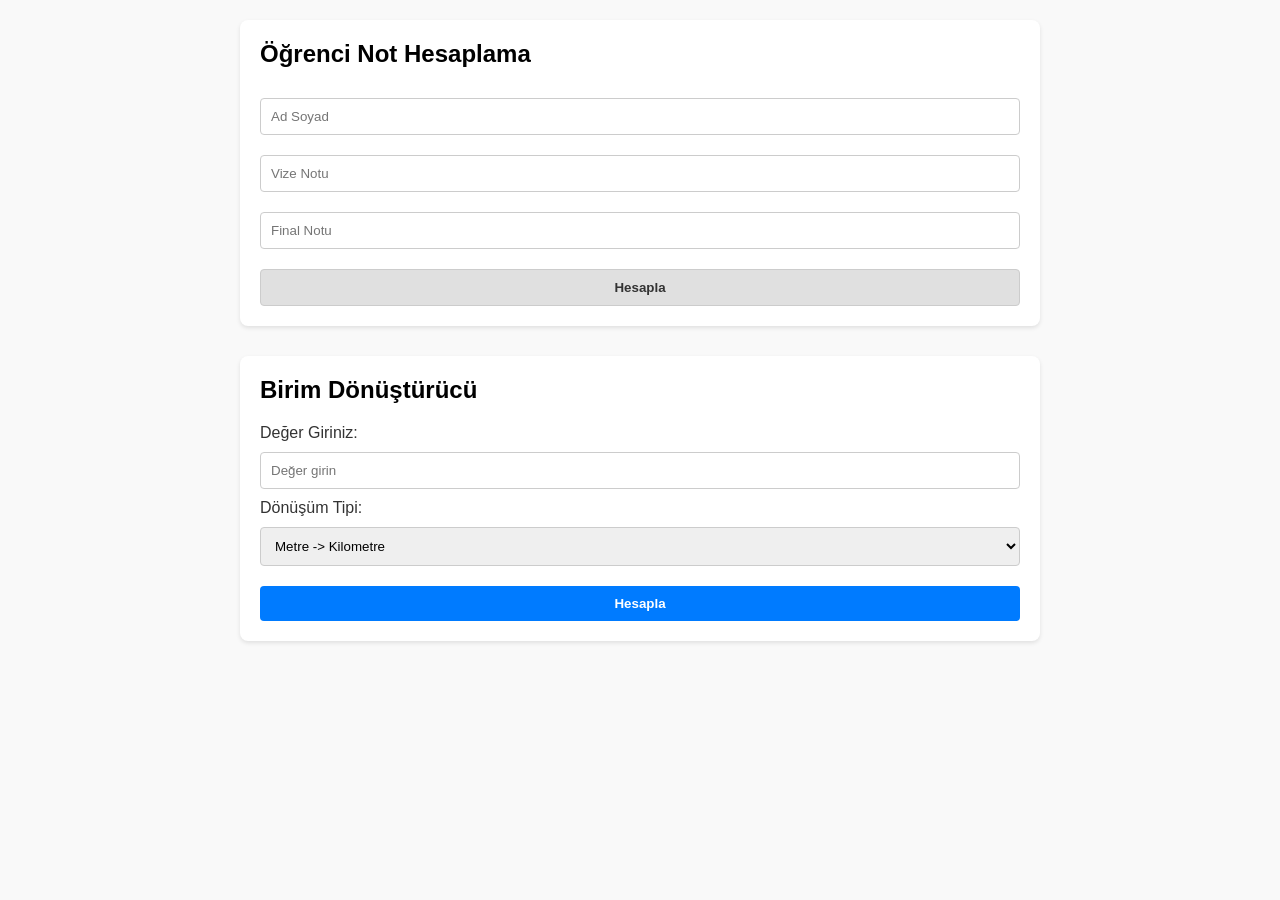
<file: birim-hesaplama.html>
<!DOCTYPE html>
<html lang="tr">
<head>
    <meta charset="UTF-8">
    <meta name="viewport" content="width=device-width, initial-scale=1.0">
    <title>Web Uygulamaları</title>
    <link rel="stylesheet" href="styles/birim-hesaplama.css">
</head>
<body>

<div class="container">

    <div class="app-section">
        <h2>Öğrenci Not Hesaplama</h2>
        <input type="text" id="adSoyad" placeholder="Ad Soyad">
        <input type="number" id="vizeNotu" placeholder="Vize Notu">
        <input type="number" id="finalNotu" placeholder="Final Notu">
        <button class="btn-gray" onclick="hesaplaNot()">Hesapla</button>

        <div id="sonucNot" class="result-box-gray" style="display: none;">
            </div>
    </div>

    <div class="app-section">
        <h2>Birim Dönüştürücü</h2>
        
        <label for="degerInput">Değer Giriniz:</label>
        <input type="number" id="degerInput" placeholder="Değer girin">
        
        <label for="donusumTipi">Dönüşüm Tipi:</label>
        <select id="donusumTipi">
            <option value="m_km">Metre -> Kilometre</option>
            <option value="c_f">Celsius -> Fahrenheit</option>
            <option value="kg_g">Kilogram -> Gram</option>
        </select>
        
        <button class="btn-blue" onclick="hesaplaBirim()">Hesapla</button>

        <div id="sonucBirim" class="result-box-green" style="display: none;">
            </div>
    </div>

</div>

<script src="scripts/birim-hesaplama.js"></script>

</body>
</html>
</file>
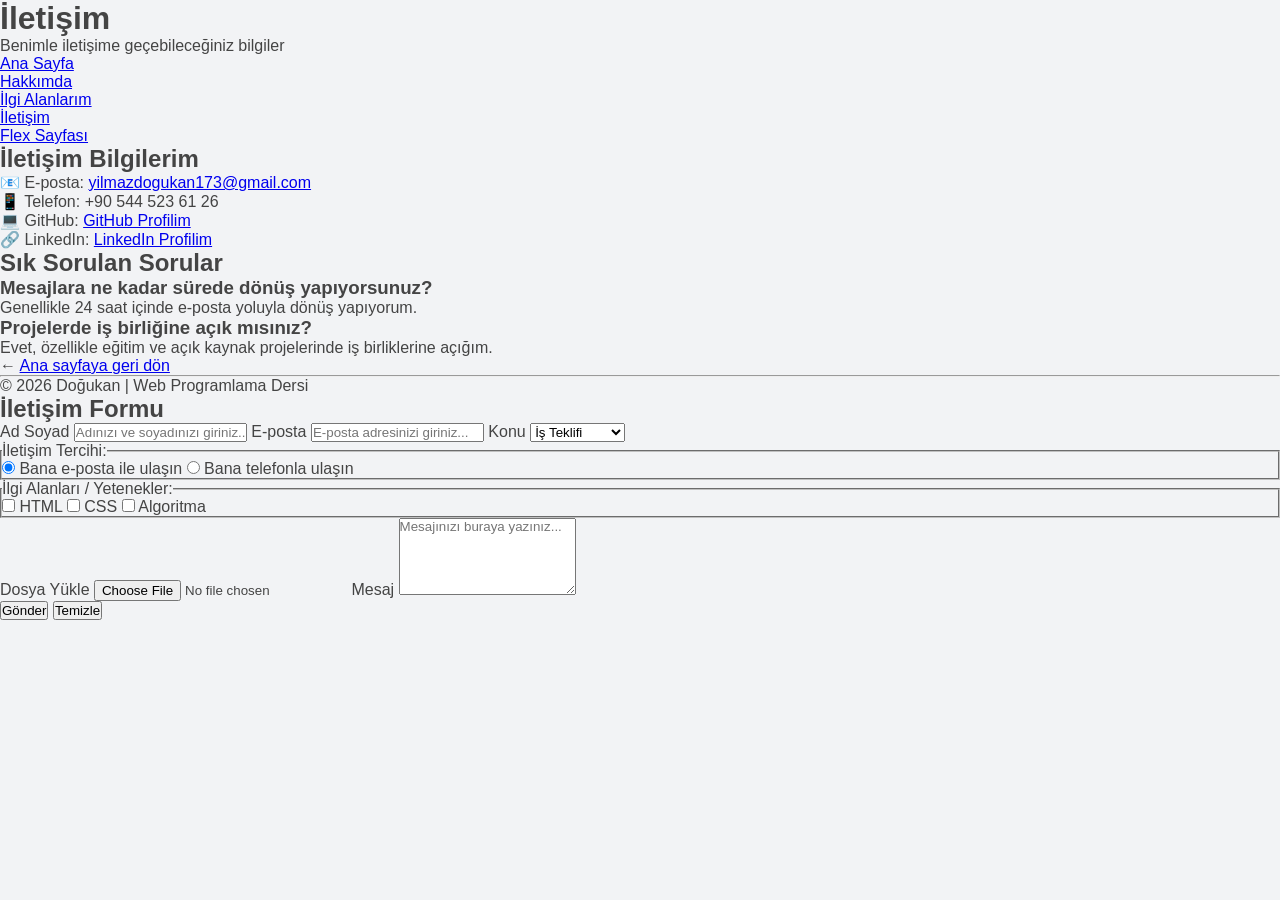
<file: contact.html>
<!DOCTYPE html>
<html lang="tr">
<head>
    <meta charset="UTF-8">
    <title>İletişim - Doğukan</title>
    <link rel="stylesheet" href="styles/style.css">
</head>
<body>

    <h1>İletişim</h1>
    <p>Benimle iletişime geçebileceğiniz bilgiler</p>

    <ul>
        <li><a href="index.html">Ana Sayfa</a></li>
        <li><a href="about.html">Hakkımda</a></li>
        <li><a href="interests.html">İlgi Alanlarım</a></li>
        <li><a href="contact.html">İletişim</a></li>
        <li><a href="index2.html">Flex Sayfası</a></li>
    </ul>

    <h2>İletişim Bilgilerim</h2>
    <ul>
        <li>📧 E-posta: <a href="mailto:yilmazdogukan173@gmail.com">yilmazdogukan173@gmail.com</a></li>
        <li>📱 Telefon: +90 544 523 61 26</li>
        <li>💻 GitHub: <a href="https://github.com/Dogukan01" target="_blank">GitHub Profilim</a></li>
        <li>🔗 LinkedIn: <a href="https://www.linkedin.com/in/dogukan-yilmaz-ceng/" target="_blank">LinkedIn Profilim</a></li>
    </ul>

    <h2>Sık Sorulan Sorular</h2>

    <h3>Mesajlara ne kadar sürede dönüş yapıyorsunuz?</h3>
    <p>Genellikle 24 saat içinde e-posta yoluyla dönüş yapıyorum.</p>

    <h3>Projelerde iş birliğine açık mısınız?</h3>
    <p>Evet, özellikle eğitim ve açık kaynak projelerinde iş birliklerine açığım.</p>

    <p>← <a href="index.html">Ana sayfaya geri dön</a></p>

    <hr>
    <p>© 2026 Doğukan | Web Programlama Dersi</p>

    <div class="contact-container">
    <h2>İletişim Formu</h2>
    <form action="#">
        <label for="ad-soyad">Ad Soyad</label>
        <input type="text" id="ad-soyad" name="ad-soyad" placeholder="Adınızı ve soyadınızı giriniz..." required>

        <label for="email">E-posta</label>
        <input type="email" id="email" name="email" placeholder="E-posta adresinizi giriniz..." required>

        <label for="konu">Konu</label>
        <select id="konu" name="konu">
            <option value="is-teklifi">İş Teklifi</option>
            <option value="soru">Soru</option>
            <option value="geri-bildirim">Geri Bildirim</option>
        </select>

        <fieldset>
            <legend>İletişim Tercihi:</legend>
            <div class="radio-group">
                <label class="radio-label">
                    <input type="radio" name="iletisim-tercihi" value="email" checked>
                    Bana e-posta ile ulaşın
                </label>
                <label class="radio-label">
                    <input type="radio" name="iletisim-tercihi" value="telefon">
                    Bana telefonla ulaşın
                </label>
            </div>
        </fieldset>

        <fieldset>
            <legend>İlgi Alanları / Yetenekler:</legend>
            <div class="checkbox-group">
                <label class="checkbox-label">
                    <input type="checkbox" name="yetenekler" value="html">
                    HTML
                </label>
                <label class="checkbox-label">
                    <input type="checkbox" name="yetenekler" value="css">
                    CSS
                </label>
                <label class="checkbox-label">
                    <input type="checkbox" name="yetenekler" value="algoritma">
                    Algoritma
                </label>
            </div>
        </fieldset>

        <label for="dosya">Dosya Yükle</label>
        <input type="file" id="dosya" name="dosya" accept=".pdf,.doc,.docx,.jpg,.jpeg,.png,.txt">

        <label for="mesaj">Mesaj</label>
        <textarea id="mesaj" name="mesaj" rows="5" placeholder="Mesajınızı buraya yazınız..." required></textarea>

        <div class="button-group">
            <button type="submit">Gönder</button>
            <button type="reset">Temizle</button>
        </div>
    </form>
</div>

</body>
</html>
</file>
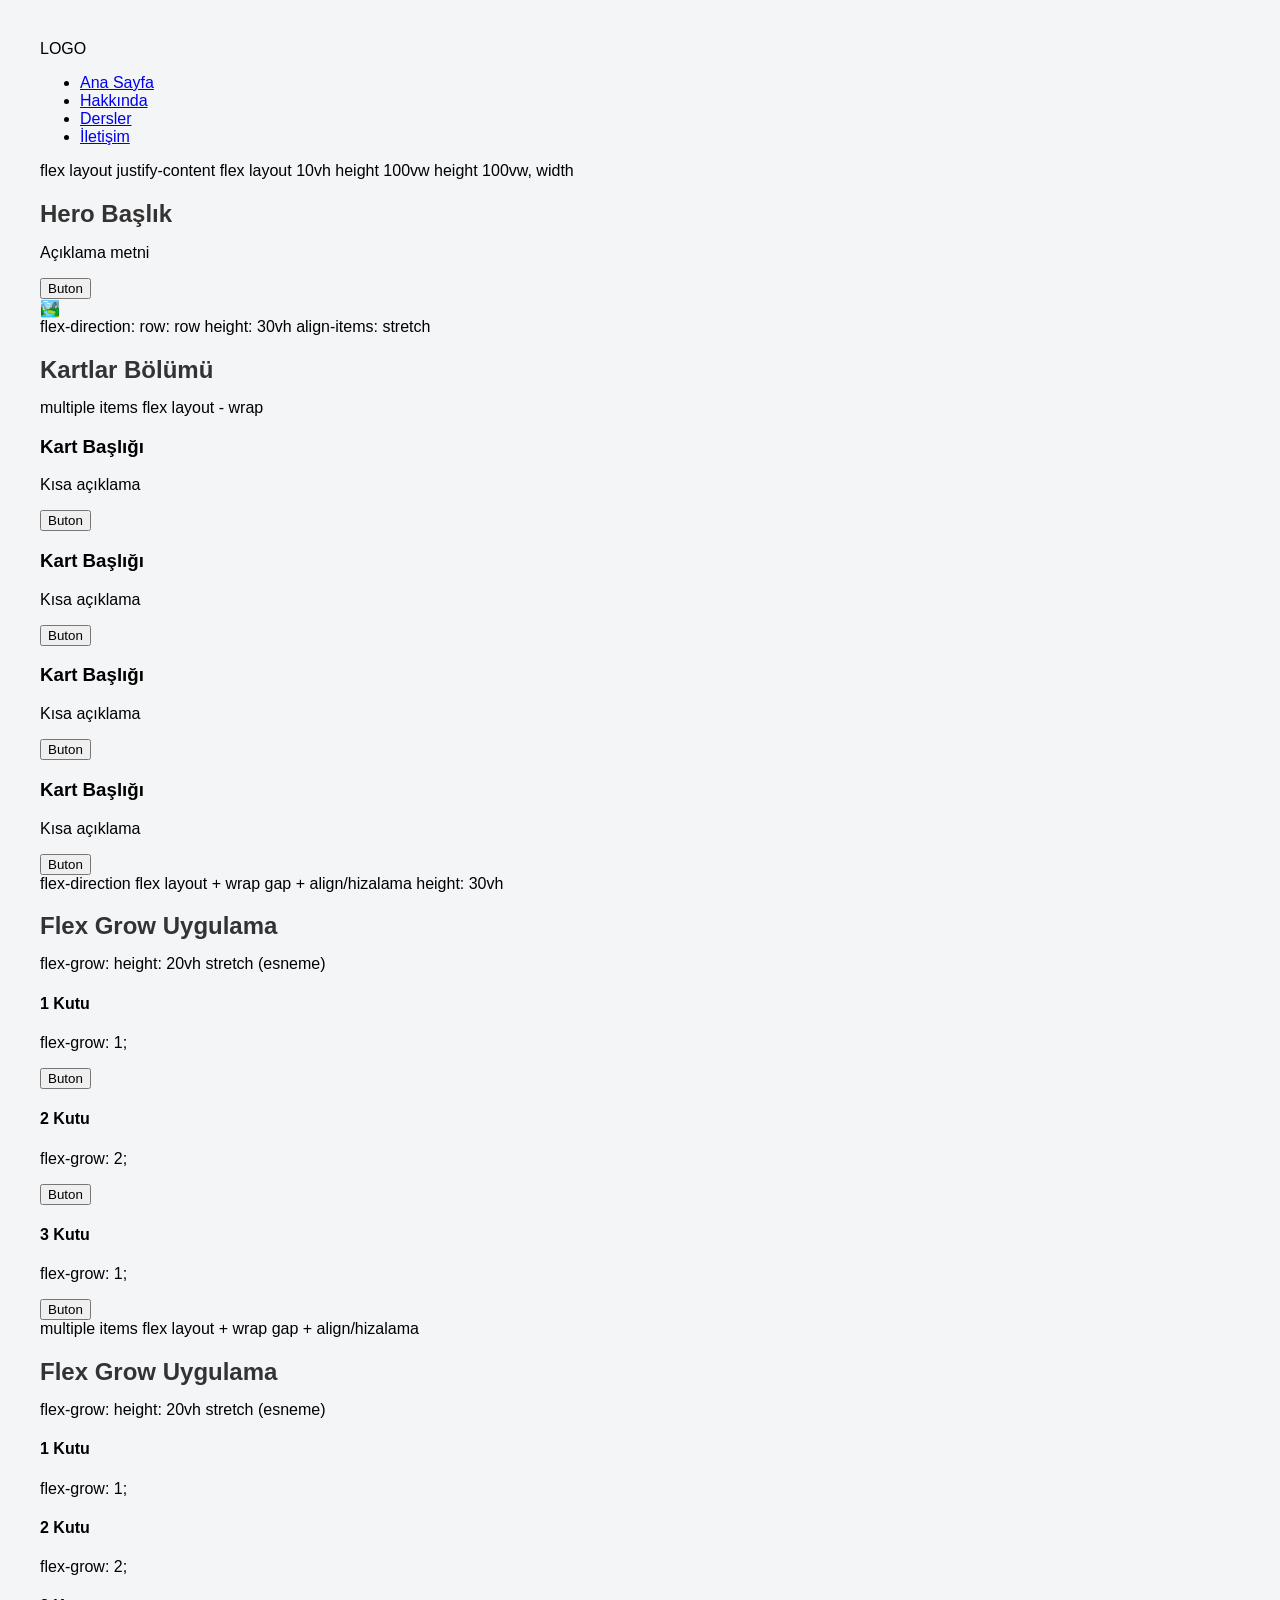
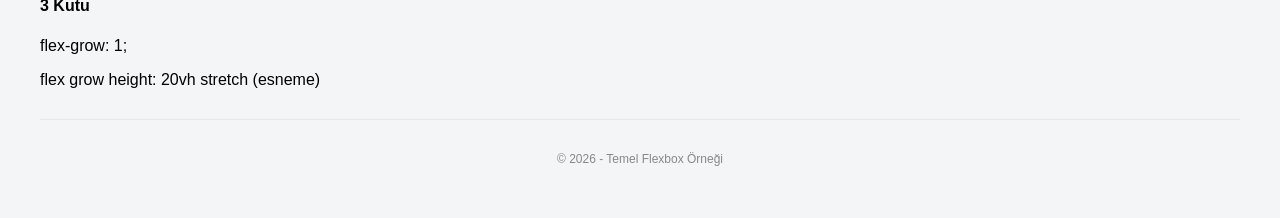
<file: flex_sayfasi.html>
<!DOCTYPE html>
<html lang="tr">
<head>
    <meta charset="UTF-8">
    <meta name="viewport" content="width=device-width, initial-scale=1.0">
    <title>Flexbox Ödevi</title>
    <link rel="stylesheet" href="styles/style1.css">
</head>
<body>

    <div class="wrapper">

        <section class="section-card navbar-section">
            <div class="section-body navbar-body">
                <div class="logo">LOGO</div>
                <ul class="nav-links">
                    <li><a href="index.html">Ana Sayfa</a></li>
                    <li><a href="about.html">Hakkında</a></li>
                    <li><a href="interests.html">Dersler</a></li>
                    <li><a href="contact.html">İletişim</a></li>
                </ul>
            </div>
            <div class="section-footer tags">
                <span class="tag">flex layout</span>
                <span class="tag">justify-content</span>
                <span class="tag">flex layout</span>
                <span class="tag">10vh height</span>
                <span class="tag">100vw height</span>
                <span class="tag">100vw, width</span>
            </div>
        </section>

        <section class="section-card hero-section">
            <div class="section-body hero-body">
                <div class="hero-content">
                    <h1>Hero Başlık</h1>
                    <p>Açıklama metni</p>
                    <div class="lines">
                        <div class="line"></div>
                        <div class="line short"></div>
                    </div>
                    <button class="btn">Buton</button>
                </div>
                <div class="hero-image">
                    <div class="placeholder-icon">🏞️</div>
                </div>
            </div>
            <div class="section-footer tags">
                <span class="tag">flex-direction: row: row</span>
                <span class="tag">height: 30vh</span>
                <span class="tag">align-items: stretch</span>
            </div>
        </section>

        <section class="section-card cards-section">
            <div class="section-header">
                <h2>Kartlar Bölümü</h2>
                <div class="tags">
                    <span class="tag">multiple items</span>
                    <span class="tag">flex layout - wrap</span>
                </div>
            </div>
            <div class="section-body cards-body">
                <div class="card">
                    <h3>Kart Başlığı</h3>
                    <p>Kısa açıklama</p>
                    <div class="line"></div>
                    <div class="line short"></div>
                    <button class="btn">Buton</button>
                </div>
                <div class="card">
                    <h3>Kart Başlığı</h3>
                    <p>Kısa açıklama</p>
                    <div class="line"></div>
                    <div class="line short"></div>
                    <button class="btn">Buton</button>
                </div>
                <div class="card">
                    <h3>Kart Başlığı</h3>
                    <p>Kısa açıklama</p>
                    <div class="line"></div>
                    <div class="line short"></div>
                    <button class="btn">Buton</button>
                </div>
                <div class="card">
                    <h3>Kart Başlığı</h3>
                    <p>Kısa açıklama</p>
                    <div class="line"></div>
                    <div class="line short"></div>
                    <button class="btn">Buton</button>
                </div>
            </div>
            <div class="section-footer tags">
                <span class="tag">flex-direction</span>
                <span class="tag">flex layout + wrap</span>
                <span class="tag">gap + align/hizalama</span>
                <span class="tag">height: 30vh</span>
            </div>
        </section>

        <section class="section-card grow-section">
            <div class="section-header">
                <h2>Flex Grow Uygulama</h2>
                <div class="tags">
                    <span class="tag">flex-grow:</span>
                    <span class="tag">height: 20vh</span>
                    <span class="tag">stretch (esneme)</span>
                </div>
            </div>
            <div class="section-body grow-body">
                <div class="grow-box box1">
                    <h4>1 Kutu</h4>
                    <p>flex-grow: 1;</p>
                    <button class="btn">Buton</button>
                </div>
                <div class="grow-box box2">
                    <h4>2 Kutu</h4>
                    <p>flex-grow: 2;</p>
                    <button class="btn btn-green">Buton</button>
                </div>
                <div class="grow-box box3">
                    <h4>3 Kutu</h4>
                    <p>flex-grow: 1;</p>
                    <button class="btn btn-orange">Buton</button>
                </div>
            </div>
            <div class="section-footer tags">
                <span class="tag">multiple items</span>
                <span class="tag">flex layout + wrap</span>
                <span class="tag">gap + align/hizalama</span>
            </div>
        </section>

        <section class="section-card grow-section">
            <div class="section-header">
                <h2>Flex Grow Uygulama</h2>
                <div class="tags">
                    <span class="tag">flex-grow:</span>
                    <span class="tag">height: 20vh</span>
                    <span class="tag">stretch (esneme)</span>
                </div>
            </div>
            <div class="section-body grow-body">
                <div class="grow-box box1">
                    <h4>1 Kutu</h4>
                    <p>flex-grow: 1;</p>
                </div>
                <div class="grow-box box2">
                    <h4>2 Kutu</h4>
                    <p>flex-grow: 2;</p>
                </div>
                <div class="grow-box box3">
                    <h4>3 Kutu</h4>
                    <p>flex-grow: 1;</p>
                </div>
            </div>
            <div class="section-footer tags">
                <span class="tag">flex grow</span>
                <span class="tag">height: 20vh</span>
                <span class="tag">stretch (esneme)</span>
            </div>
        </section>

        <footer class="section-card footer-section">
            <p>© 2026 - Temel Flexbox Örneği</p>
        </footer>

    </div>

</body>
</html>
</file>
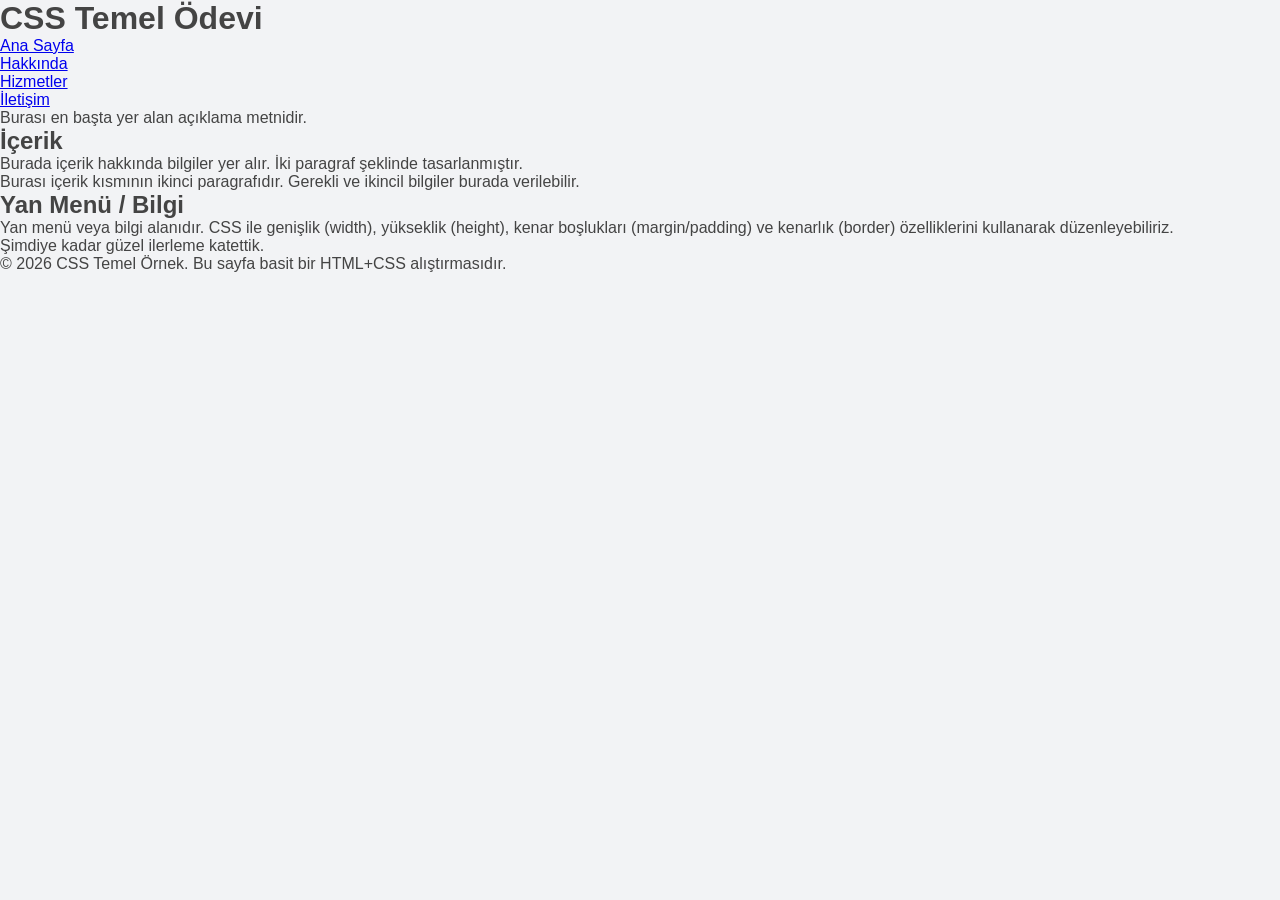
<file: ikili-menu.html>
<!DOCTYPE html>
<html lang="tr">
<head>
    <meta charset="UTF-8">
    <title>CSS Temel Ödevi</title>
    <link rel="stylesheet" href="styles/style.css">
</head>
<body>

    <div class="sayfa-kapsayici">
        
        <header>
            <div class="baslik-menu-alani">
                <h1>CSS Temel Ödevi</h1>
                <nav>
                    <ul>
                        <li><a href="index.html" class="aktif">Ana Sayfa</a></li>
                        <li><a href="about.html">Hakkında</a></li>
                        <li><a href="new.html">Hizmetler</a></li>
                        <li><a href="contact.html">İletişim</a></li>
                    </ul>
                </nav>
            </div>
            
            <p class="aciklama-metni">
                Burası en başta yer alan açıklama metnidir. 
            </p>
        </header>

        <main class="icerik-alani">
            
            <section class="sol-icerik">
                <h2>İçerik</h2>
                <p>Burada içerik hakkında bilgiler yer alır. İki paragraf şeklinde tasarlanmıştır.</p>
                <p>Burası içerik kısmının ikinci paragrafıdır. Gerekli ve ikincil bilgiler burada verilebilir.</p>
            </section>

            <aside class="sag-menu">
                <h2>Yan Menü / Bilgi</h2>
                <p>Yan menü veya bilgi alanıdır. CSS ile genişlik (width), yükseklik (height), kenar boşlukları (margin/padding) ve kenarlık (border) özelliklerini kullanarak düzenleyebiliriz.</p>
                <p>Şimdiye kadar güzel ilerleme katettik.</p>
            </aside>

        </main>

        <footer>
            <p>© 2026 CSS Temel Örnek. Bu sayfa basit bir HTML+CSS alıştırmasıdır.</p>
        </footer>

    </div>

</body>
</html>
</file>
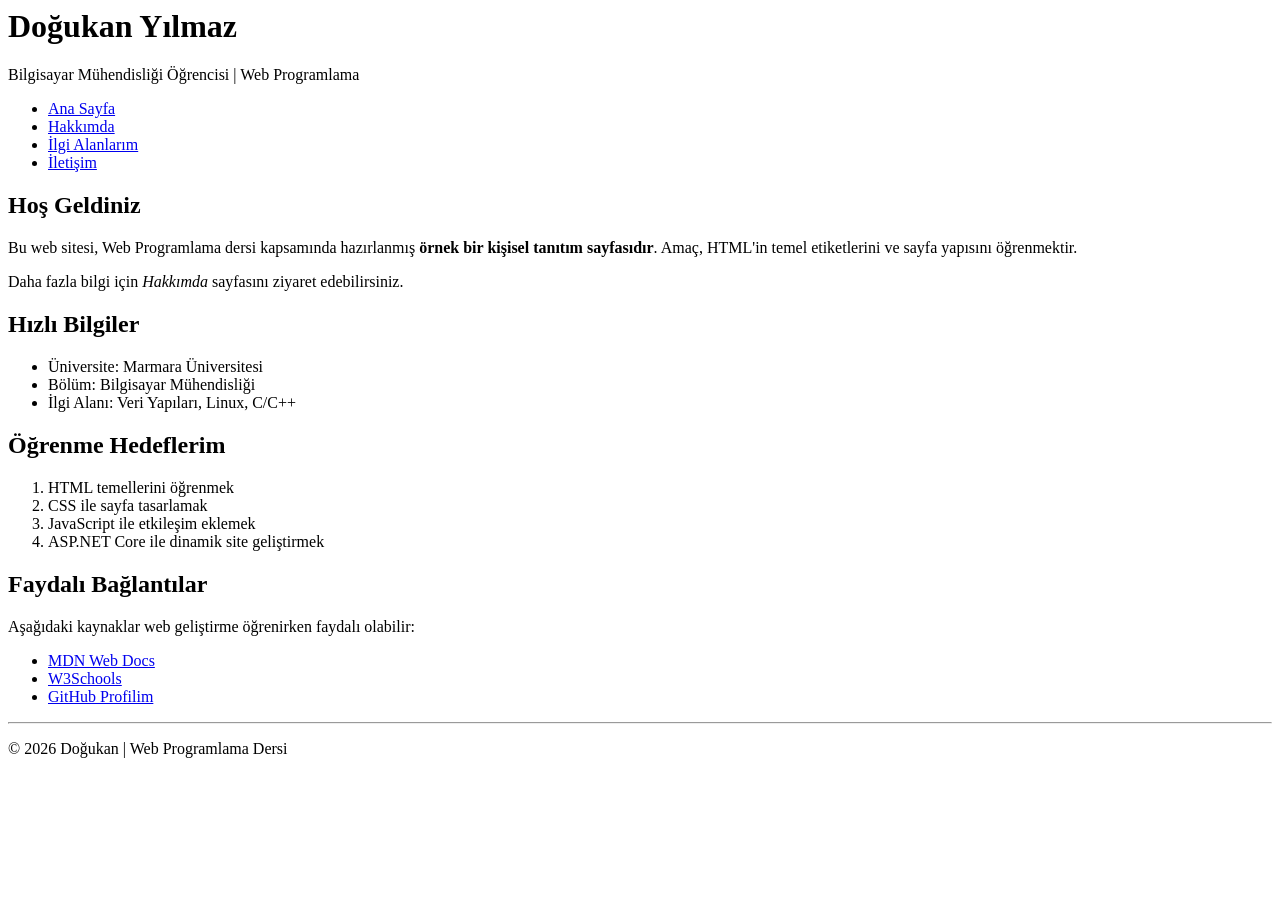
<file: index1.html>
<html>
    <head>
        <meta charset="UTF-8">
        <title>Doğukan Yılmaz - Web Sayfası</title>
    </head>

    <body>
        <h1> Doğukan Yılmaz </h1>
        <p>Bilgisayar Mühendisliği Öğrencisi | Web Programlama</p>
        <ul>
            <li><a href="index.html">Ana Sayfa</a></li>
            <li><a href="about.html">Hakkımda</a></li>
            <li><a href="interests.html">İlgi Alanlarım</a></li>
            <li><a href="contact.html">İletişim</a></li>
        </ul>

        <h2>Hoş Geldiniz</h2>
        <p>Bu web sitesi, Web Programlama dersi kapsamında hazırlanmış <b>örnek bir kişisel tanıtım sayfasıdır</b>. Amaç, HTML'in temel etiketlerini ve sayfa yapısını öğrenmektir.</p>
        <p>Daha fazla bilgi için <i>Hakkımda</i> sayfasını ziyaret edebilirsiniz.</p>

        <h2>Hızlı Bilgiler</h2>
        <ul>
            <li>Üniversite: Marmara Üniversitesi</li>
            <li>Bölüm: Bilgisayar Mühendisliği</li>
            <li>İlgi Alanı: Veri Yapıları, Linux, C/C++</li>
        </ul>

        <h2>Öğrenme Hedeflerim</h2>
        <ol>
            <li>HTML temellerini öğrenmek</li>
            <li>CSS ile sayfa tasarlamak</li>
            <li>JavaScript ile etkileşim eklemek</li>
            <li>ASP.NET Core ile dinamik site geliştirmek</li>
        </ol>
        <h2>Faydalı Bağlantılar</h2>
        <p>Aşağıdaki kaynaklar web geliştirme öğrenirken faydalı olabilir:</p>
        <ul>
            <li><a href="https://developer.mozilla.org/tr/">MDN Web Docs</a></li>
            <li><a href="https://www.w3schools.com/">W3Schools</a></li>
            <li><a href="https://github.com/Dogukan01" target="_blank">GitHub Profilim</a></li>
        </ul>

        <hr>
        <p>© 2026 Doğukan | Web Programlama Dersi</p>
    </body>
</html>
</file>
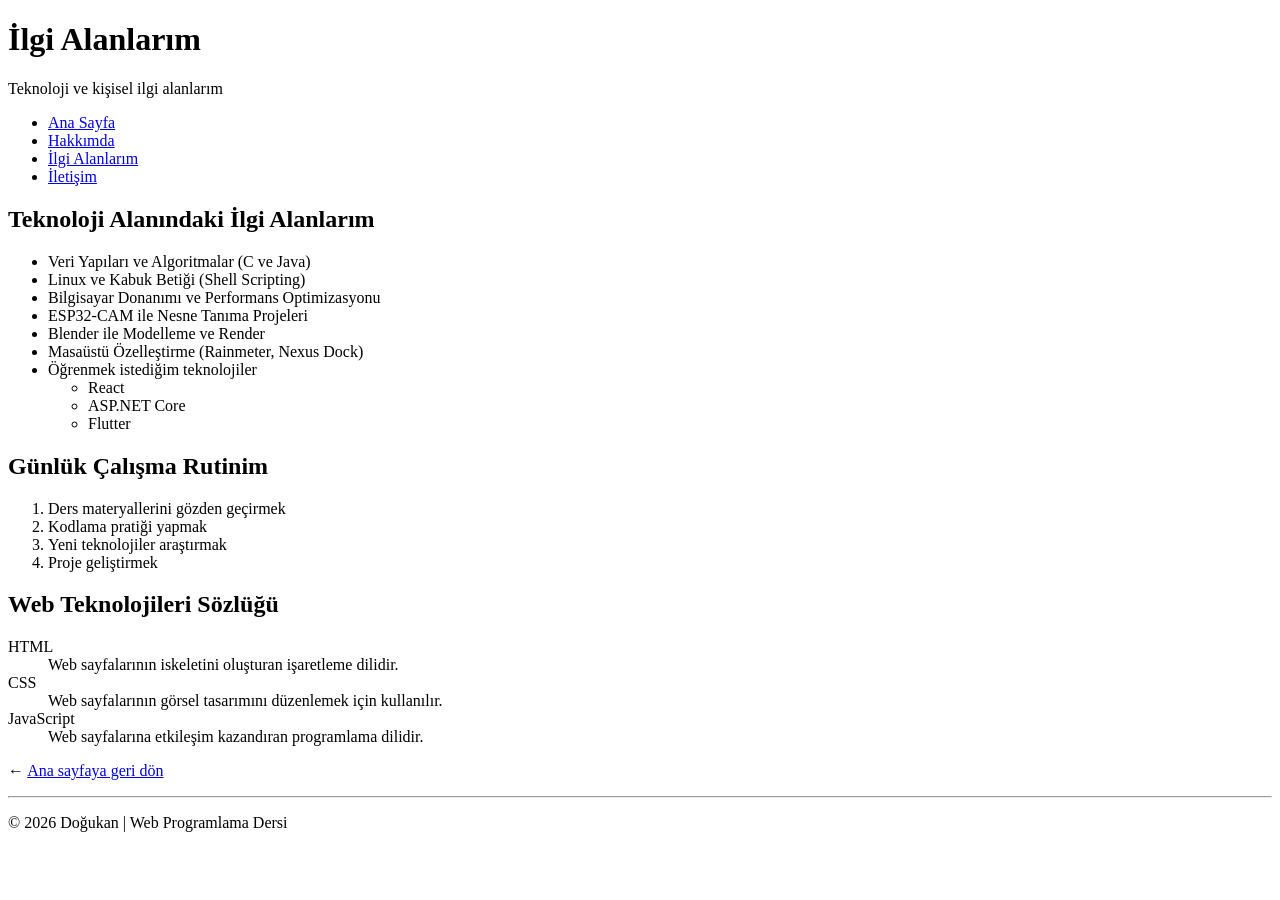
<file: interests.html>
<!DOCTYPE html>
<html lang="tr">
<head>
    <meta charset="UTF-8">
    <title>İlgi Alanlarım - Doğukan</title>
</head>
<body>

    <h1>İlgi Alanlarım</h1>
    <p>Teknoloji ve kişisel ilgi alanlarım</p>

    <ul>
        <li><a href="index.html">Ana Sayfa</a></li>
        <li><a href="about.html">Hakkımda</a></li>
        <li><a href="interests.html">İlgi Alanlarım</a></li>
        <li><a href="contact.html">İletişim</a></li>
    </ul>

    <h2>Teknoloji Alanındaki İlgi Alanlarım</h2>
    <ul>
        <li>Veri Yapıları ve Algoritmalar (C ve Java)</li>
        <li>Linux ve Kabuk Betiği (Shell Scripting)</li>
        <li>Bilgisayar Donanımı ve Performans Optimizasyonu</li>
        <li>ESP32-CAM ile Nesne Tanıma Projeleri</li>
        <li>Blender ile Modelleme ve Render</li>
        <li>Masaüstü Özelleştirme (Rainmeter, Nexus Dock)</li>
        <li>Öğrenmek istediğim teknolojiler
            <ul>
                <li>React</li>
                <li>ASP.NET Core</li>
                <li>Flutter</li>
            </ul>
        </li>
    </ul>

    <h2>Günlük Çalışma Rutinim</h2>
    <ol>
        <li>Ders materyallerini gözden geçirmek</li>
        <li>Kodlama pratiği yapmak</li>
        <li>Yeni teknolojiler araştırmak</li>
        <li>Proje geliştirmek</li>
    </ol>

    <h2>Web Teknolojileri Sözlüğü</h2>
    <dl>
        <dt>HTML</dt>
        <dd>Web sayfalarının iskeletini oluşturan işaretleme dilidir.</dd>
        
        <dt>CSS</dt>
        <dd>Web sayfalarının görsel tasarımını düzenlemek için kullanılır.</dd>
        
        <dt>JavaScript</dt>
        <dd>Web sayfalarına etkileşim kazandıran programlama dilidir.</dd>
    </dl>

    <p>← <a href="index.html">Ana sayfaya geri dön</a></p>

    <hr>
    <p>© 2026 Doğukan | Web Programlama Dersi</p>

</body>
</html>
</file>
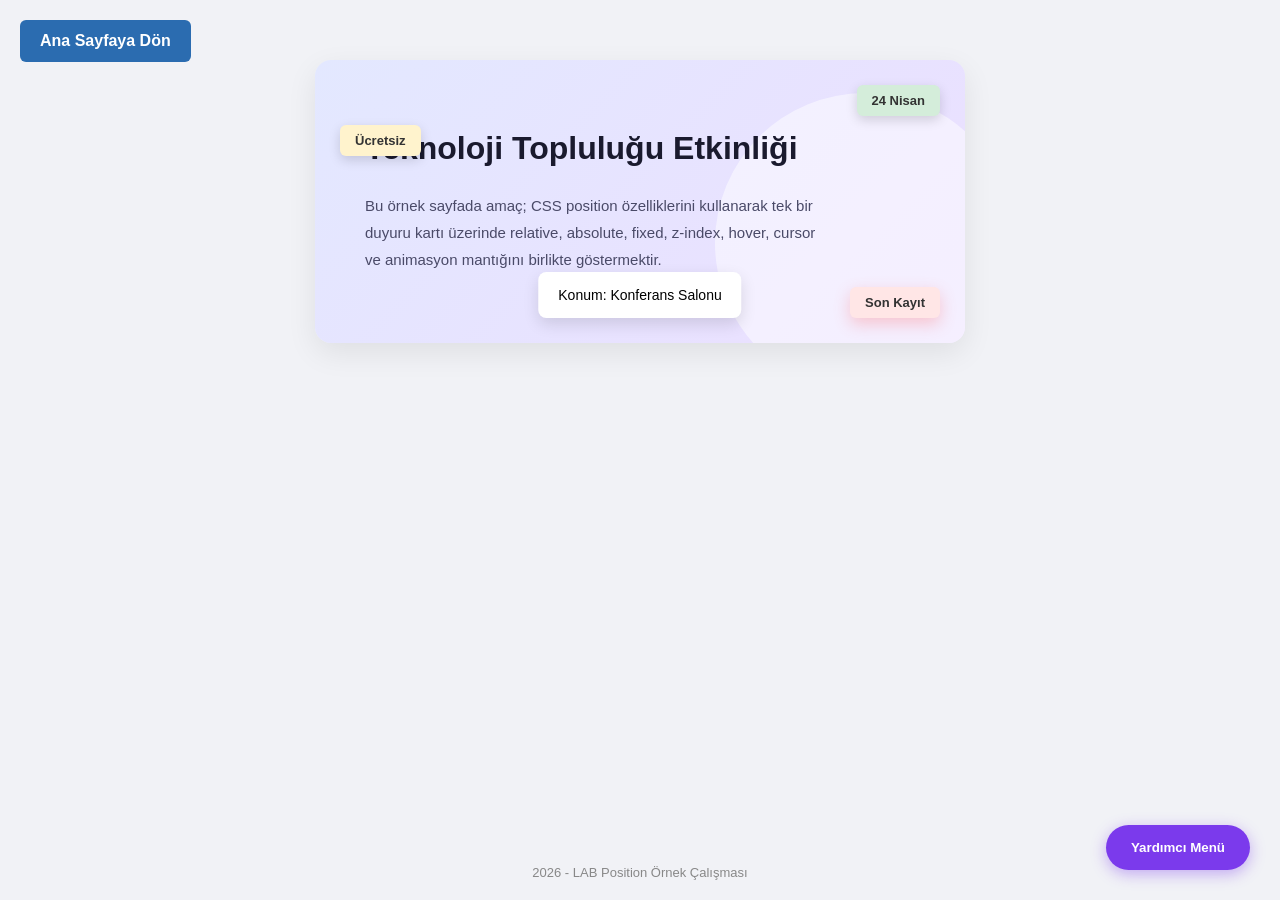
<file: lab-position.html>
<!DOCTYPE html>
<html lang="tr">
<head>
    <meta charset="UTF-8">
    <meta name="viewport" content="width=device-width, initial-scale=1.0">
    <title>Teknoloji Topluluğu Etkinliği</title>
    <link rel="stylesheet" href="styles/lab-position.css">
</head>
<body>

    <a href="index.html" class="btn-home">Ana Sayfaya Dön</a>

    <div class="card-container">
        
        <div class="badge badge-free">Ücretsiz</div>
        <div class="badge badge-date">24 Nisan</div>

        <h2>Teknoloji Topluluğu Etkinliği</h2>
        <p>Bu örnek sayfada amaç; CSS position özelliklerini kullanarak tek bir duyuru kartı üzerinde relative, absolute, fixed, z-index, hover, cursor ve animasyon mantığını birlikte göstermektir.</p>

        <div class="location-box">Konum: Konferans Salonu</div>
        <div class="badge badge-deadline">Son Kayıt</div>

    </div>

    <footer>2026 - LAB Position Örnek Çalışması</footer>

    <button class="btn-help">Yardımcı Menü</button>

</body>
</html>
</file>
<file: styles/birim-hesaplama.css>
body {
            font-family: Arial, sans-serif;
            background-color: #f9f9f9;
            color: #333;
            margin: 20px;
        }
        .container {
            max-width: 800px;
            margin: 0 auto;
        }
        .app-section {
            background-color: #fff;
            padding: 20px;
            margin-bottom: 30px;
            border-radius: 8px;
            box-shadow: 0 2px 4px rgba(0,0,0,0.1);
        }
        h2 {
            margin-top: 0;
            color: #000;
        }
        input[type="text"], input[type="number"], select {
            width: 100%;
            padding: 10px;
            margin: 10px 0;
            border: 1px solid #ccc;
            border-radius: 4px;
            box-sizing: border-box;
        }
        button {
            width: 100%;
            padding: 10px;
            border: 1px solid #ccc;
            border-radius: 4px;
            cursor: pointer;
            font-weight: bold;
            margin-top: 10px;
        }
        .btn-gray {
            background-color: #e0e0e0;
            color: #333;
        }
        .btn-blue {
            background-color: #007bff;
            color: white;
            border: none;
        }
        .result-box-gray {
            background-color: #f0f0f0;
            padding: 15px;
            margin-top: 15px;
            border-radius: 4px;
            min-height: 80px;
        }
        .result-box-green {
            background-color: #d4edda;
            color: #155724;
            padding: 15px;
            margin-top: 15px;
            border-radius: 4px;
            text-align: center;
            font-size: 1.1em;
        }
        .app2-grid {
            display: grid;
            grid-template-columns: 1fr 1fr;
            gap: 20px;
        }
        @media (max-width: 600px) {
            .app2-grid {
                grid-template-columns: 1fr;
            }
        }
</file>
<file: styles/style.css>
/* Genel Ayarlar */
* {
    margin: 0;
    padding: 0;
    box-sizing: border-box;
    font-family: Arial, sans-serif;
}

body {
    background-color: #f2f3f5;
    color: #444;
}

/* Ana Kapsayıcı (100vh Kuralı) */
.wrapper {
    display: flex;
    flex-direction: column;
    height: 100vh;
    width: 100vw;
    padding: 15px 30px;
    gap: 15px;
    overflow-y: auto; /* Ekran küçülürse diye kaydırma çubuğu */
}

/* Ortak Kart ve Bölüm Stilleri */
.section-card {
    background-color: #f8f9fa;
    border: 1px solid #dcdcdc;
    border-radius: 6px;
    display: flex;
    flex-direction: column;
}

.section-header, .section-footer {
    display: flex;
    align-items: center;
    padding: 10px 15px;
    background-color: #f0f1f3;
}

.section-header {
    justify-content: space-between;
    border-bottom: 1px solid #dcdcdc;
}

.section-footer {
    border-top: 1px solid #dcdcdc;
    gap: 10px;
}

.section-body {
    padding: 15px;
}

/* Etiket (Tag) Stilleri */
.tags {
    display: flex;
    flex-wrap: wrap;
    gap: 8px;
}

.tag {
    background-color: #e2e4e8;
    color: #666;
    padding: 4px 12px;
    border-radius: 15px;
    font-size: 0.75rem;
}

/* Buton ve Çizgi (Skeleton) Stilleri */
.btn {
    padding: 8px 16px;
    background-color: #8da9ed;
    color: white;
    border: none;
    border-radius: 4px;
    cursor: pointer;
    margin-top: 15px;
    font-weight: bold;
}
.btn-green { background-color: #8ebd87; }
.btn-orange { background-color: #f2b485; }

.lines { margin-top: 10px; }
.line {
    height: 6px;
    background-color: #e0e0e0;
    border-radius: 3px;
    margin: 6px 0;
    width: 100%;
}
.line.short { width: 50%; }

/* --- 1) Navbar --- */
.navbar-section {
    flex-shrink: 0;
}
.navbar-body {
    display: flex;
    justify-content: space-between;
    align-items: center;
    padding: 15px;
}
.logo {
    font-size: 1.2rem;
    font-weight: bold;
    color: #555;
}
.nav-links {
    list-style: none;
    display: flex;
    gap: 20px;
}
.nav-links a {
    text-decoration: none;
    color: #666;
    font-size: 0.9rem;
}

/* --- 2) Hero --- */
.hero-body {
    display: flex;
    flex-direction: row;
    justify-content: space-between;
    align-items: stretch;
    gap: 20px;
    height: 150px; /* Esneme efekti için sabit yükseklik */
}
.hero-content {
    flex: 1;
    display: flex;
    flex-direction: column;
    justify-content: center;
}
.hero-image {
    flex: 1;
    background-color: #e8e9ec;
    border-radius: 6px;
    display: flex;
    justify-content: center;
    align-items: center;
    font-size: 3rem;
}

/* --- 3) Kartlar --- */
.cards-body {
    display: flex;
    flex-wrap: wrap;
    gap: 15px;
}
.card {
    flex: 1;
    min-width: 180px;
    background-color: #f8f9fa;
    border: 1px solid #dcdcdc;
    border-radius: 6px;
    padding: 15px;
    display: flex;
    flex-direction: column;
}

/* --- 4) Flex Grow --- */
.grow-body {
    display: flex;
    align-items: stretch;
    gap: 15px;
    height: 120px;
}
.grow-box {
    border-radius: 6px;
    padding: 15px;
    display: flex;
    flex-direction: column;
    justify-content: center;
    align-items: flex-start;
    border: 1px solid #dcdcdc;
}
.box1 { flex-grow: 1; background-color: #e6eff9; }
.box2 { flex-grow: 2; background-color: #e9f2db; }
.box3 { flex-grow: 1; background-color: #fbebd8; }

/* --- 5) Footer --- */
.footer-section {
    flex-shrink: 0;
    align-items: center;
    justify-content: center;
    padding: 15px;
    color: #777;
    font-size: 0.9rem;
}
</file>
<file: styles/style1.css>
/* Genel Sayfa Ayarları */
body {
    background-color: #f4f5f7;
    font-family: Arial, sans-serif;
    margin: 0;
    padding: 40px;
}

/* Sayfayı ortalayan ve beyaz arka plan veren ana kutu */
.sayfa-kapsayici {
    background-color: #f8f9ff;
    width: 900px;
    margin: 0 auto;
    border: 1px solid #d1d5db;
    border-radius: 8px;
    padding: 20px;
}

/* 1. GRUP SEÇİCİ ŞARTI (h1 ve h2 etiketlerine aynı anda stil verme) */
h1, h2 {
    color: #333;
    margin-bottom: 15px;
}

/* Üst kısım: Başlık ve menüyü yan yana getirme */
.baslik-menu-alani {
    display: flex;
    justify-content: space-between;
    align-items: center;
    border-bottom: 2px solid #e5e7eb;
    padding-bottom: 10px;
    margin-bottom: 20px;
}

/* Menü listesi (ul) noktalarını kaldırma */
nav ul {
    list-style-type: none;
    margin: 0;
    padding: 0;
}

/* MENÜ ŞARTI: display: inline-block ile menüyü yan yana yapma */
nav ul li {
    display: inline-block;
    margin-left: 10px;
}

/* 1. HİYERARŞİK SEÇİCİ ŞARTI (nav içindeki ul, onun içindeki li, onun içindeki a) */
nav ul li a {
    text-decoration: none;
    color: #555;
    padding: 8px 16px;
    border-radius: 4px;
    font-size: 14px;
    transition: background-color 0.3s;
}

/* HOVER ŞARTI: Linklerin üzerine gelince renk değişimi */
nav ul li a:hover, nav ul li a.aktif {
    background-color: #8da4f7;
    color: white;
}

.aciklama-metni {
    font-size: 14px;
    color: #4b5563;
    line-height: 1.6;
    margin-bottom: 30px;
}

/* KUTULARI YAN YANA GETİRME ŞARTI (display mantığı) */
.icerik-alani {
    display: flex;
    justify-content: space-between;
}

/* Sol ve sağ kutuların genel boyutları */
.sol-icerik, .sag-menu {
    width: 48%; /* İki kutu yanyana sığsın diye genişlik verdik */
    padding: 20px;
    border-radius: 6px;
    box-sizing: border-box;
}

/* Sol kutu renklendirmesi */
.sol-icerik {
    background-color: #fdf3d8;
    border: 1px solid #f1e2b3;
}

/* Sağ kutu renklendirmesi */
.sag-menu {
    background-color: #e2f0f6;
    border: 1px solid #c7e1ed;
}

/* 2. HİYERARŞİK SEÇİCİ ŞARTI ve METİN DÜZENLEME ŞARTI (font-size, color, line-height, text-align) */
main section p, main aside p {
    font-size: 14px;
    color: #444;
    line-height: 1.8; /* Satır yüksekliği */
    text-align: justify; /* İki yana yaslama */
    margin-bottom: 15px;
}

/* Footer (Alt bilgi) Alanı */
footer {
    margin-top: 30px;
    text-align: center;
    padding-top: 20px;
    border-top: 1px solid #e5e7eb;
}

footer p {
    font-size: 12px;
    color: #888;
}

/* Genel Kutu Yapısı */
.contact-container {
    display: flex;
    flex-direction: column;
    gap: 20px; /* Elemanlar arasında daha fazla boşluk */
    background-color: #ffffff;
    border: 1px solid #d1d5db;
    border-radius: 8px;
    padding: 20px;
    max-width: 600px;
    margin: 20px auto;
    box-shadow: 0 4px 6px rgba(0, 0, 0, 0.1);
}

/* Başlık */
.contact-container h2 {
    color: #333;
    text-align: center;
    margin-bottom: 20px;
}

/* Form Elemanları */
.contact-container form {
    display: flex !important;
    flex-direction: column !important; /* Form elemanlarını yukarıdan aşağıya sıralar */
    gap: 10px !important; /* Elemanlar arasındaki boşluk azaltıldı */
    align-items: stretch !important; /* Elemanları tam genişlikte hizalar */
}

/* Etiketler (Label) */
.contact-container label {
    display: block;
    margin-bottom: 6px !important; /* Etiket ile form elemanı arasındaki boşluk azaltıldı */
    line-height: 1.5; /* Satır arası boşluk eklendi */
    font-weight: bold;
    color: #555;
}

/* Girdi Alanları (Input, Select, Textarea) */
.contact-container input, 
.contact-container select, 
.contact-container textarea {
    width: 100% !important;
    padding: 8px !important; /* Daha dengeli bir görünüm için padding azaltıldı */
    margin: 0 !important;
    margin-bottom: 12px !important; /* Elemanlar arasındaki boşluk azaltıldı */
    border: 1px solid #ccc !important;
    border-radius: 4px !important;
    font-size: 14px !important;
    line-height: 1.5 !important; /* Satır arası boşluk zorunlu kılındı */
}

/* Gönder Butonu */
.contact-container button {
    background-color: #4caf50;
    color: white;
    padding: 10px 20px;
    border: none;
    border-radius: 4px;
    cursor: pointer;
    font-size: 16px;
}

.contact-container button:hover {
    background-color: #45a049;
}

/* Buton Grubu - Butonları yan yana getirme */
.button-group {
    display: flex;
    gap: 10px;
    justify-content: center;
    margin-top: 10px;
}

.button-group button {
    flex: 1;
    max-width: 150px;
    padding: 10px 20px;
    font-size: 16px;
    border: none;
    border-radius: 4px;
    cursor: pointer;
    color: white;
    transition: background-color 0.3s;
}

/* Gönder Butonu Stili */
.button-group button[type="submit"] {
    background-color: #4caf50;
}

.button-group button[type="submit"]:hover {
    background-color: #45a049;
}

/* Temizle Butonu Stili */
.button-group button[type="reset"] {
    background-color: #f44336;
}

.button-group button[type="reset"]:hover {
    background-color: #da190b;
}

/* Fieldset Stilleri */
.contact-container fieldset {
    border: 1px solid #ccc;
    border-radius: 4px;
    padding: 12px;
    margin-bottom: 12px;
    background-color: #f8f9fa;
}

.contact-container legend {
    font-weight: bold;
    color: #555;
    padding: 0 5px;
    margin-left: -5px;
}

/* Radio Buttons Grubu */
.radio-group {
    display: flex;
    flex-direction: column;
    gap: 8px;
}

.radio-label {
    display: flex;
    align-items: center;
    margin-bottom: 0;
    font-weight: normal;
    cursor: pointer;
}

.radio-label input[type="radio"] {
    width: auto;
    margin-right: 10px;
    margin-bottom: 0;
    cursor: pointer;
}

/* Checkbox Grubu */
.checkbox-group {
    display: flex;
    flex-direction: column;
    gap: 8px;
}

.checkbox-label {
    display: flex;
    align-items: center;
    margin-bottom: 0;
    font-weight: normal;
    cursor: pointer;
}

.checkbox-label input[type="checkbox"] {
    width: auto;
    margin-right: 10px;
    margin-bottom: 0;
    cursor: pointer;
}

/* Form elemanları ve etiketler için kesin boşluk düzenlemeleri */
.contact-container * {
    box-sizing: border-box; /* Tarayıcı varsayılanlarını etkisiz hale getirir */
}
</file>
<file: styles/lab-position.css>
/* Genel Sıfırlama ve Font Ayarı */
* {
    box-sizing: border-box;
    margin: 0;
    padding: 0;
    font-family: 'Segoe UI', Tahoma, Geneva, Verdana, sans-serif;
}

body {
    background-color: #f1f2f6; 
    min-height: 100vh;
    display: flex;
    flex-direction: column;
    align-items: center;
    justify-content: center;
}

/* 1. FIXED ÖĞELER (position: fixed) */
.btn-home {
    position: fixed;
    top: 20px;
    left: 20px;
    background-color: #2b6cb0;
    color: white;
    padding: 12px 20px;
    text-decoration: none;
    border-radius: 6px;
    font-weight: 600;
    cursor: arrow; /* Cursor Değişimi 1 - Ana sayfa */
    transition: transform 0.2s, background-color 0.2s; /* Geçiş Efekti */
    z-index: 100;
}

.btn-home:hover {
    background-color: #1e4b82;
    transform: translateY(-2px);
}

.btn-home:active {
    transform: translateY(1px); /* :active Efekti */
}

.btn-help {
    position: fixed;
    bottom: 30px;
    right: 30px;
    background-color: #7b3aec;
    color: white;
    border: none;
    padding: 15px 25px;
    border-radius: 25px;
    font-weight: bold;
    cursor: help; /* Cursor Değişimi 2 - Yardım */
    box-shadow: 0 4px 15px rgba(123, 58, 236, 0.4);
    animation: pulse-animation 2s infinite; /* Basit Animasyon */
    z-index: 100;
}

.btn-help:hover {
    background-color: #5d32ba;
    box-shadow: 0 6px 20px rgba(123, 58, 236, 0.6);
}

@keyframes pulse-animation {
    0% { transform: scale(1); }
    50% { transform: scale(1.1); }
    100% { transform: scale(1); }
}

/* 2. RELATIVE KAPSAYICI (position: relative) */
.card-container {
    position: relative;
    width: 650px;
    max-width: 90%;
    background: linear-gradient(135deg, #e3e8ff, #ebdfff);
    border-radius: 16px;
    padding: 70px 50px;
    box-shadow: 0 10px 30px rgba(0,0,0,0.08);
    margin: 60px 0;
    overflow: hidden;
    z-index: 1; /* z-index kullanımı */
}

/* Dekoratif Arka Plan Dairesi */
.card-container::before {
    content: '';
    position: absolute;
    width: 300px;
    height: 300px;
    background-color: rgba(255, 255, 255, 0.5);
    border-radius: 50%;
    right: -50px;
    bottom: -50px;
    z-index: -1; /* Katman yönetimi */
}

/* 3. ABSOLUTE ÖĞELER (position: absolute) */
.badge {
    position: absolute;
    padding: 8px 15px;
    border-radius: 6px;
    font-weight: bold;
    font-size: 13px;
    box-shadow: 0 4px 12px rgba(0,0,0,0.15);
    z-index: 10;
}

.badge-free {
    top: 65px;
    left: 25px;
    background-color: #fff3cd;
    color: #333;
    cursor: grab; /* Sürüklenebilir - Ücretsiz */
    transition: transform 0.2s, box-shadow 0.2s;
}

.badge-free:hover {
    transform: scale(1.1);
    box-shadow: 0 5px 12px rgba(0,0,0,0.15);
}

.badge-date {
    top: 25px;
    right: 25px;
    background-color: #d4edda;
    color: #333;
    cursor: grab; /* Sürüklenebilir - Tarih */
    transition: transform 0.2s, box-shadow 0.2s;
}

.badge-date:hover {
    transform: scale(1.1);
    box-shadow: 0 5px 12px rgba(0,0,0,0.15);
}

.badge-deadline {
    bottom: 25px;
    right: 25px;
    background-color: #ffe6e6;
    color: #333;
    cursor: wait; /* Bekleniyor - Son Tarih */
    transition: transform 0.2s, box-shadow 0.2s;
    animation: bounce-animation 1s infinite;
    box-shadow: 0 6px 16px rgba(255,100,100,0.3);
}

.badge-deadline:hover {
    transform: scale(1.1);
    box-shadow: 0 8px 20px rgba(255,100,100,0.4);
}

@keyframes bounce-animation {
    0%, 100% { transform: translateY(0); }
    50% { transform: translateY(-4px); }
}

.location-box {
    position: absolute;
    bottom: 25px;
    left: 50%;
    transform: translateX(-50%);
    background-color: white;
    padding: 15px 20px;
    border-radius: 8px;
    font-size: 14px;
    font-weight: 500;
    box-shadow: 0 6px 16px rgba(0,0,0,0.12);
    z-index: 5;
    cursor: info; /* Bilgi işareti - Konum */
    transition: background-color 0.3s, box-shadow 0.3s;
}

.location-box:hover {
    background-color: #f8f9fa;
    box-shadow: 0 8px 20px rgba(0,0,0,0.18);
}

/* Kart Metinleri */
h2 {
    font-size: 32px;
    color: #1a1a2e;
    margin-bottom: 25px;
}

p {
    font-size: 15px;
    color: #4a4a68;
    line-height: 1.8;
    max-width: 85%;
}

footer {
    margin-top: auto;
    padding: 20px;
    color: #888;
    font-size: 13px;
}
</file>
